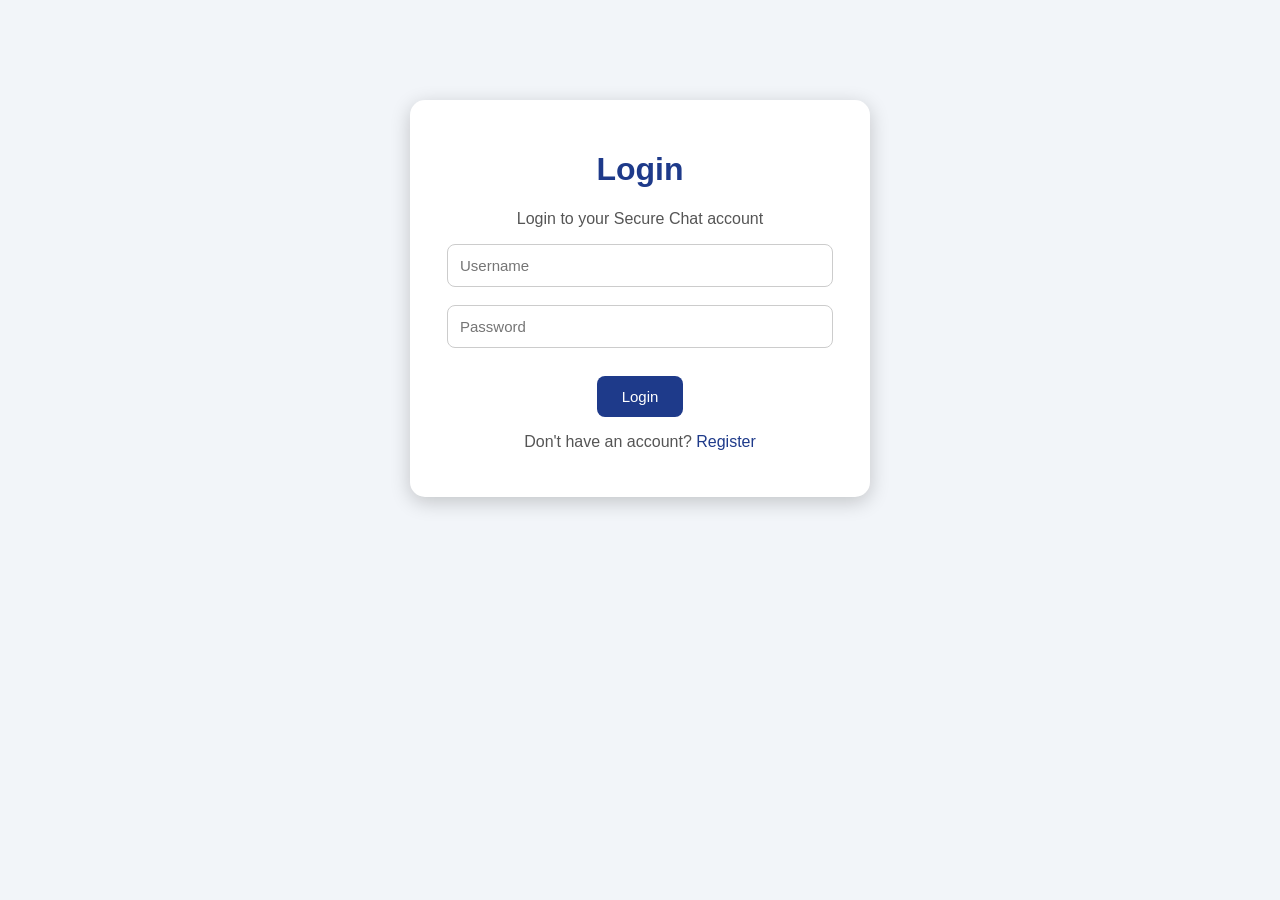
<file: frontend/login.html>
<!DOCTYPE html>
<html lang="en">

<head>
    <meta charset="UTF-8">
    <meta name="viewport" content="width=device-width, initial-scale=1.0">

    <title>Login - Secure Chat</title>

    <link rel="stylesheet" href="style.css">
</head>

<body>

    <div class="container">

        <h1>Login</h1>

        <p>Login to your Secure Chat account</p>

        <form action="/login" method="POST">

            <input
                type="text"
                name="username"
                placeholder="Username"
                required
            >

            <br><br>

            <input
                type="password"
                name="password"
                placeholder="Password"
                required
            >

            <br><br>

            <button type="submit">
                Login
            </button>

        </form>

        <p>
            Don't have an account?
            <a href="register.html">Register</a>
        </p>

    </div>

</body>

</html>
</file>
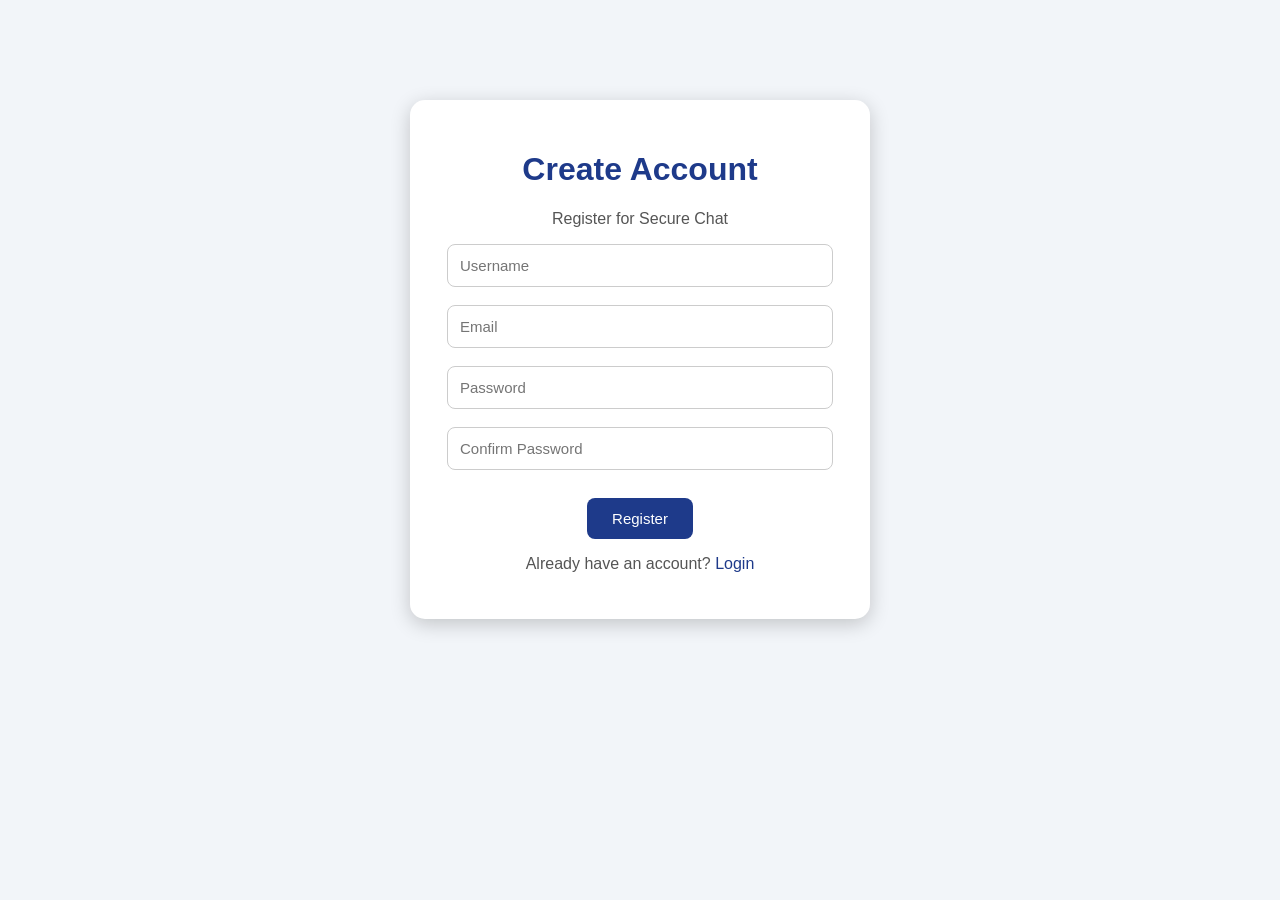
<file: frontend/register.html>
<!DOCTYPE html>
<html lang="en">

<head>
    <meta charset="UTF-8">
    <meta name="viewport" content="width=device-width, initial-scale=1.0">

    <title>Register - Secure Chat</title>

    <link rel="stylesheet" href="style.css">
</head>

<body>

    <div class="container">

        <h1>Create Account</h1>

        <p>Register for Secure Chat</p>

        <form action="/register" method="POST"></form>

            <input
                type="text"
                name="username"
                placeholder="Username"
                required
            >

            <br><br>

            <input
                type="email"
                name="email"
                placeholder="Email"
                required
            >

            <br><br>

            <input
                type="password"
                name="password"
                placeholder="Password"
                required
            >

            <br><br>

            <input
                type="password"
                name="confirm_password"
                placeholder="Confirm Password"
                required
            >

            <br><br>

            <button type="submit">
                Register
            </button>

        </form>

        <p>
            Already have an account?
            <a href="login.html">Login</a>
        </p>

    </div>

</body>

</html>
</file>
<file: frontend/style.css>
body {
    margin: 0;
    font-family: Arial, sans-serif;
    background: #f2f5f9;
}

.container {
    width: 400px;
    margin: 100px auto;
    padding: 30px;
    text-align: center;
    background: white;
    border-radius: 15px;
    box-shadow: 0 5px 20px rgba(0,0,0,0.2);
}

h1 {
    color: #1e3a8a;
}

p {
    color: #555;
}

input {
    width: 90%;
    padding: 12px;
    border: 1px solid #ccc;
    border-radius: 8px;
    font-size: 15px;
}

button {
    margin-top: 10px;
    padding: 12px 25px;
    border: none;
    border-radius: 8px;
    background: #1e3a8a;
    color: white;
    font-size: 15px;
    cursor: pointer;
}

button:hover {
    background: #162d6b;
}

#chat-box {
    height: 250px;
    overflow-y: auto;
    text-align: left;
    padding: 15px;
    border: 1px solid #ddd;
    border-radius: 10px;
    background: #f8fafc;
}

#chat-box p {
    background: #e0e7ff;
    padding: 10px;
    border-radius: 8px;
    margin: 8px 0;
}

a {
    color: #1e3a8a;
    text-decoration: none;
}

a:hover {
    text-decoration: underline;
}
</file>
